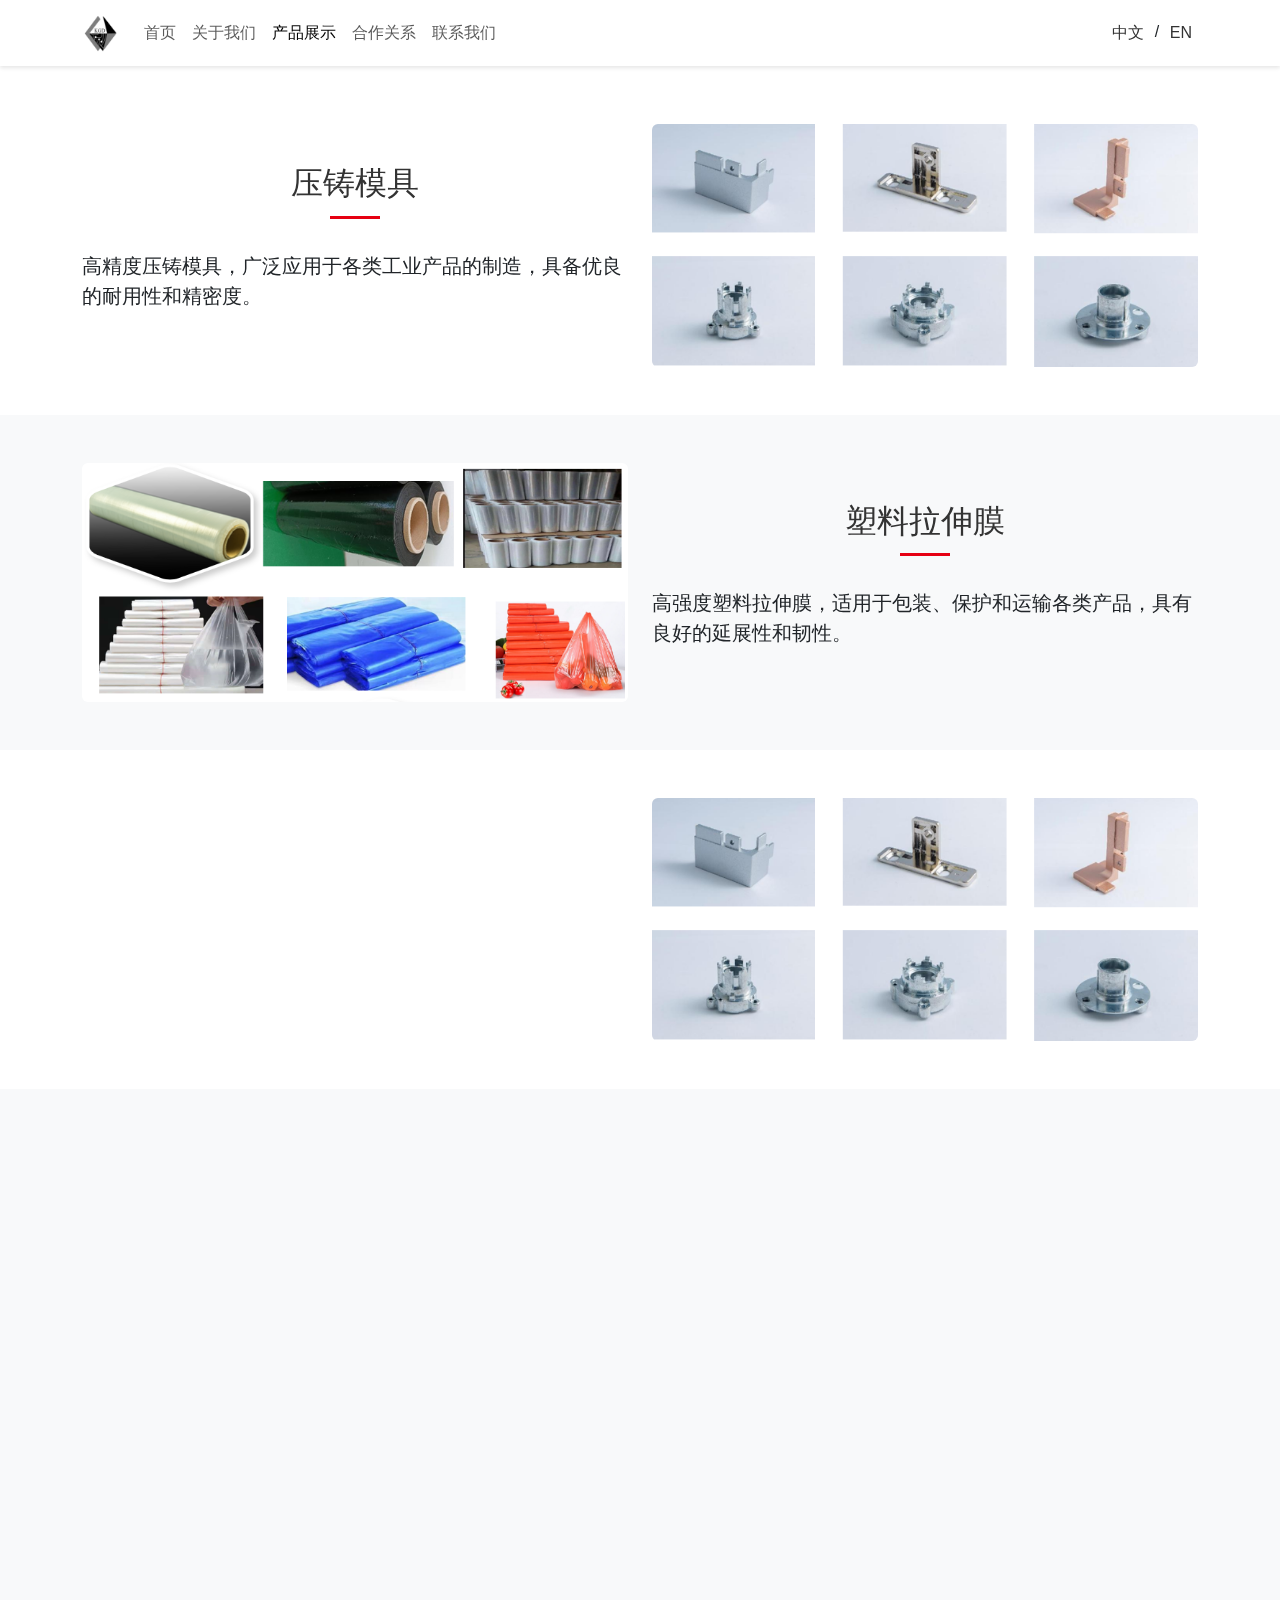
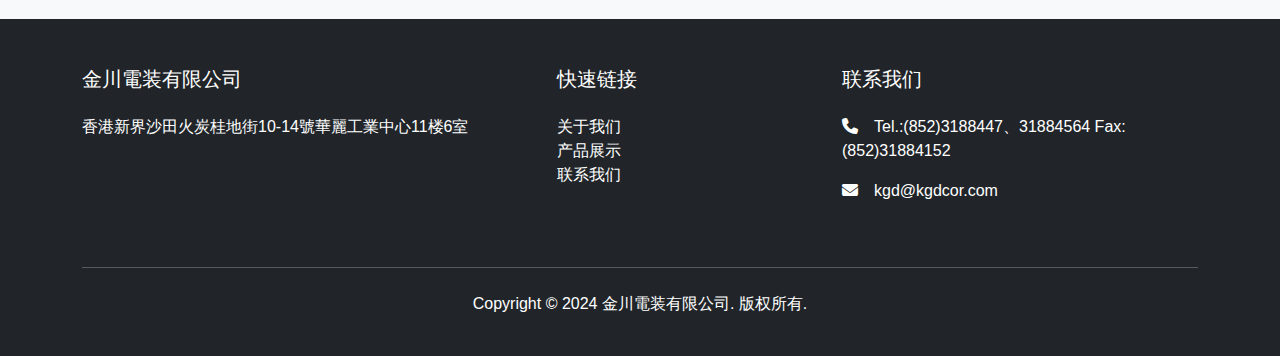
<file: smartphone.html>
<!DOCTYPE html>
<html lang="zh">
<head>
    <meta charset="UTF-8">
    <meta name="viewport" content="width=device-width, initial-scale=1.0">
    <title>产品展示</title>
    <link href="https://cdn.jsdelivr.net/npm/bootstrap@5.3.0/dist/css/bootstrap.min.css" rel="stylesheet">
    <link href="https://unpkg.com/aos@2.3.1/dist/aos.css" rel="stylesheet">
    <link href="css/style.css" rel="stylesheet">
    <link rel="stylesheet" href="https://cdnjs.cloudflare.com/ajax/libs/font-awesome/6.5.1/css/all.min.css">
</head>
<body>
    <!-- 导航栏 -->
    <nav class="navbar navbar-expand-lg navbar-light bg-white fixed-top">
        <div class="container">
            <a class="navbar-brand" href="index.html">
                <!-- <img src="https://placehold.co/160x40/0056b3/ffffff" alt="Longcheer" height="40"> -->
                <img src="./pic/logo.png" alt="Longcheer" height="40">
            </a>
            <button class="navbar-toggler" type="button" data-bs-toggle="collapse" data-bs-target="#navbarNav">
                <span class="navbar-toggler-icon"></span>
            </button>
            <div class="collapse navbar-collapse" id="navbarNav">
                <ul class="navbar-nav me-auto">
                    <li class="nav-item">
                        <a class="nav-link" href="index.html" data-lang="nav-home">首页</a>
                    </li>
                    <li class="nav-item">
                        <a class="nav-link" href="about.html" data-lang="nav-about">关于我们</a>
                    </li>
                    <li class="nav-item">
                        <a class="nav-link active" href="smartphone.html" data-lang="nav-products">产品展示</a>
                    </li>
                    <li class="nav-item">
                        <a class="nav-link" href="culture.html" data-lang="nav-culture">合作关系</a>
                    </li>
                    <li class="nav-item">
                        <a class="nav-link" href="contact.html" data-lang="nav-esg">联系我们</a>
                    </li>
                </ul>
                <div class="language-switch">
                    <button class="btn btn-link" onclick="switchLanguage('zh')">中文</button>
                    <span>/</span>
                    <button class="btn btn-link" onclick="switchLanguage('en')">EN</button>
                </div>
            </div>
        </div>
    </nav>

    <!-- 产品展示：压铸模具 -->
    <section class="product-section py-5">
        <div class="container">
            <div class="row align-items-center">
                <div class="col-md-6" data-aos="fade-right">
                    <h2 class="section-title" data-lang="product1-title" style="text-align: center;">压铸模具</h2>
                    <p class="lead" data-lang="product1-desc">高精度压铸模具，广泛应用于各类工业产品的制造，具备优良的耐用性和精密度。</p>
                </div>
                <div class="col-md-6" data-aos="fade-left">
                    <img src="./pic/product-1.png" alt="压铸模具" class="img-fluid rounded">
                </div>
            </div>
        </div>
    </section>

    <!-- 产品展示：塑料拉伸膜 -->
    <section class="product-section py-5 bg-light">
        <div class="container">
            <div class="row align-items-center flex-md-row-reverse">
                <div class="col-md-6" data-aos="fade-left">
                    <h2 class="section-title" data-lang="product2-title" style="text-align: center;">塑料拉伸膜</h2>
                    <p class="lead" data-lang="product2-desc">高强度塑料拉伸膜，适用于包装、保护和运输各类产品，具有良好的延展性和韧性。</p>
                </div>
                <div class="col-md-6" data-aos="fade-right">
                    <img src="./pic/product-2.png" alt="塑料拉伸膜" class="img-fluid rounded">
                </div>
            </div>
        </div>
    </section>

    <!-- 产品展示：硬件展示 -->
    <section class="product-section py-5">
        <div class="container">
            <div class="row align-items-center">
                <div class="col-md-6" data-aos="fade-right">
                    <h2 class="section-title" data-lang="product3-title" style="text-align: center;">硬件展示</h2>
                    <p class="lead" data-lang="product3-desc">多样化精密五金件，广泛应用于电子、机械等领域，满足客户多样化需求。</p>
                </div>
                <div class="col-md-6" data-aos="fade-left">
                    <img src="./pic/product-3.png" alt="硬件展示" class="img-fluid rounded">
                </div>
            </div>
        </div>
    </section>

    <!-- 产品展示横幅 -->
    <section class="smartphone-banner">
        <div class="container">
            <div class="row align-items-center">
                <div class="col-md-6" data-aos="fade-right">
                    <h1 class="section-title" data-lang="main-equipment-title" style="text-align: center;">主要设备</h1>
                </div>
                <div class="col-md-6" data-aos="fade-left">
                    <div id="mainEquipmentCarousel" class="carousel slide equipment-carousel" data-bs-ride="carousel" data-bs-interval="3000">
                        <div class="carousel-inner">
                            <div class="carousel-item active">
                                <img src="./pic/machine-1.png" class="d-block w-100 equipment-img" alt="主要设备1">
                            </div>
                            <div class="carousel-item">
                                <img src="./pic/machine-2.png" class="d-block w-100 equipment-img" alt="主要设备2">
                            </div>
                            <div class="carousel-item">
                                <img src="./pic/machine-3.png" class="d-block w-100 equipment-img" alt="主要设备3">
                            </div>
                        </div>
                        <button class="carousel-control-prev" type="button" data-bs-target="#mainEquipmentCarousel" data-bs-slide="prev">
                            <span class="carousel-control-prev-icon" aria-hidden="true"></span>
                            <span class="visually-hidden">Previous</span>
                        </button>
                        <button class="carousel-control-next" type="button" data-bs-target="#mainEquipmentCarousel" data-bs-slide="next">
                            <span class="carousel-control-next-icon" aria-hidden="true"></span>
                            <span class="visually-hidden">Next</span>
                        </button>
                    </div>
                </div>
            </div>
        </div>
    </section>

    <!-- 页脚 -->
    <footer class="bg-dark text-white pt-5 pb-4">
        <div class="container">
            <div class="row">
                <!-- Company Info -->
                <div class="col-md-5 mb-4">
                    <h5 class="text-uppercase mb-4" data-lang="footer-company-name">金川電装有限公司</h5>
                    <p data-lang="footer-address">香港新界沙田火炭桂地街10-14號華麗工業中心11楼6室</p>
                </div>
    
                <!-- Quick Links -->
                <div class="col-md-3 mb-4">
                    <h5 class="text-uppercase mb-4" data-lang="footer-quick-links">快速链接</h5>
                    <ul class="list-unstyled">
                        <li><a href="about.html" class="text-white" data-lang="nav-about">关于我们</a></li>
                        <li><a href="smartphone.html" class="text-white" data-lang="nav-products">产品展示</a></li>
                        <li><a href="contact.html" class="text-white" data-lang="nav-contact">联系我们</a></li>
                    </ul>
                </div>
    
                <!-- Contact -->
                <div class="col-md-4 mb-4">
                    <h5 class="text-uppercase mb-4" data-lang="nav-contact">联系我们</h5>
                    <p><i class="fas fa-phone me-3"></i><span data-lang="footer-contact-info">Tel.:(852)3188447、31884564 Fax:(852)31884152</span></p>
                    <p><i class="fas fa-envelope me-3"></i><a href="mailto:kgd@kgdcor.com" class="text-white" data-lang="footer-email">kgd@kgdcor.com</a></p>
                </div>
            </div>
    
            <hr class="my-4">
    
            <!-- Copyright -->
            <div class="row align-items-center">
                <div class="col-md-12 text-center">
                    <p>Copyright © 2024 <span data-lang="footer-company-name">金川電装有限公司</span>. <span data-lang="footer-copyright">版权所有</span>.</p>
                </div>
            </div>
        </div>
    </footer>

    <script src="https://cdn.jsdelivr.net/npm/bootstrap@5.3.0/dist/js/bootstrap.bundle.min.js"></script>
    <script src="https://unpkg.com/aos@2.3.1/dist/aos.js"></script>
    <script src="js/main.js"></script>
</body>
</html>
</file>
<file: css/style.css>
/* 全局样式 */
:root {
    --primary-color: #e60012;
    --secondary-color: #333;
}

body {
    font-family: "Microsoft YaHei", sans-serif;
    padding-top: 76px;
}

/* 导航栏样式 */
.navbar {
    box-shadow: 0 2px 4px rgba(0,0,0,0.1);
}

.navbar-brand img {
    max-height: 40px;
}

.language-switch .btn-link {
    color: var(--secondary-color);
    text-decoration: none;
    padding: 0 5px;
}

.language-switch .btn-link:hover {
    color: var(--primary-color);
}

/* 首页横幅 */
.hero-section {
    background: linear-gradient(rgba(255,255,255,0.9), rgba(255,255,255,0.9)), url('../images/hero-bg.jpg');
    background-size: cover;
    background-position: center;
    min-height: 100vh;
    display: flex;
    align-items: center;
}

/* 章节标题 */
.section-title {
    color: var(--secondary-color);
    margin-bottom: 2rem;
    position: relative;
    padding-bottom: 1rem;
}

.section-title::after {
    content: '';
    position: absolute;
    bottom: 0;
    left: 50%;
    right: 50%;
    transform: translateX(-50%);
    width: 50px;
    height: 3px;
    background-color: var(--primary-color);
}

.text-center .section-title::after {
    left: 50%;
    transform: translateX(-50%);
}

/* 文化板块 */
.culture-item {
    padding: 2rem;
    background: #fff;
    border-radius: 8px;
    box-shadow: 0 0 15px rgba(0,0,0,0.1);
    height: 100%;
    transition: transform 0.3s ease;
}

.culture-item:hover {
    transform: translateY(-5px);
}

/* 产品卡片 */
.card {
    border: none;
    box-shadow: 0 0 15px rgba(0,0,0,0.1);
    transition: transform 0.3s ease;
}

.card:hover {
    transform: translateY(-5px);
}

/* 响应式调整 */
@media (max-width: 768px) {
    .hero-section {
        text-align: center;
    }
    
    .section-title {
        text-align: center;
    }
    
    .section-title::after {
        left: 50%;
        transform: translateX(-50%);
    }
}

/* 动画效果 */
[data-aos] {
    opacity: 0;
    transition-duration: 0.8s;
    transition-property: opacity, transform;
}

[data-aos].aos-animate {
    opacity: 1;
}

/* 职业发展页面样式 */
.career-banner {
    background: linear-gradient(rgba(255,255,255,0.9), rgba(255,255,255,0.9)), url('../images/career-bg.jpg');
    background-size: cover;
    background-position: center;
    padding: 120px 0 60px;
    margin-bottom: 2rem;
}

.career-banner h1 {
    color: var(--primary-color);
    margin-bottom: 1rem;
}

.career-philosophy {
    background-color: #fff;
}

.career-philosophy .lead {
    font-size: 1.2rem;
    line-height: 1.8;
    color: var(--secondary-color);
}

.career-development {
    background-color: #f8f9fa;
}

.career-plan {
    background-color: #fff;
}

/* ESG页面样式 */
.esg-banner {
    background-color: #f8f9fa;
    padding: 80px 0;
    position: relative;
}

.esg-strategy {
    padding: 60px 0;
    background: linear-gradient(135deg, #ffffff 0%, #f5f5f5 100%);
}

.esg-strategy .card {
    border: none;
    box-shadow: 0 4px 15px rgba(0, 0, 0, 0.1);
    transition: transform 0.3s ease;
}

.esg-strategy .card:hover {
    transform: translateY(-5px);
}

.esg-governance {
    padding: 60px 0;
    background-color: #ffffff;
}

.governance-level {
    border-left: 4px solid #28a745;
    padding-left: 20px;
    margin-bottom: 30px;
}

.governance-level h4 {
    color: #28a745;
    margin-bottom: 10px;
}

.esg-performance {
    padding: 60px 0;
    background-color: #f8f9fa;
}

.performance-card {
    background: #fff;
    border-radius: 10px;
    padding: 25px;
    margin-bottom: 30px;
    box-shadow: 0 4px 15px rgba(0, 0, 0, 0.1);
}

.performance-card.env {
    border-top: 4px solid #28a745;
}

.performance-card.social {
    border-top: 4px solid #007bff;
}

.performance-card.gov {
    border-top: 4px solid #6c757d;
}

.performance-card h4 {
    margin-bottom: 20px;
    font-weight: bold;
}

.performance-card ul {
    list-style: none;
    padding-left: 0;
}

.performance-card ul li {
    margin-bottom: 10px;
    color: #666;
}

.esg-reports {
    padding: 60px 0;
    background-color: #ffffff;
}

.report-card {
    text-align: center;
    padding: 30px;
    border-radius: 10px;
    background: #f8f9fa;
    transition: all 0.3s ease;
}

.report-card:hover {
    background: #e9ecef;
}

.download-btn {
    display: inline-block;
    padding: 10px 25px;
    background-color: #28a745;
    color: #fff;
    border-radius: 5px;
    text-decoration: none;
    transition: background-color 0.3s ease;
}

.download-btn:hover {
    background-color: #218838;
    color: #fff;
    text-decoration: none;
}

@media (max-width: 768px) {
    .esg-banner {
        padding: 40px 0;
    }
    
    .performance-card {
        margin-bottom: 20px;
    }
    
    .governance-level {
        margin-bottom: 20px;
    }
}

/* 智能手机页面样式 */
.smartphone-banner {
    background-color: #f8f9fa;
    padding: 120px 0 60px;
    position: relative;
    overflow: hidden;
}

.phone-showcase {
    position: relative;
}

.phone-showcase img {
    max-height: 400px;
    width: auto;
    transform: perspective(1000px) rotateY(15deg);
    transition: transform 0.5s ease;
}

.phone-showcase img:hover {
    transform: perspective(1000px) rotateY(0deg);
}

.product-planning {
    position: relative;
}

.product-planning::before {
    content: '';
    position: absolute;
    top: 0;
    left: 0;
    right: 0;
    height: 1px;
    background: linear-gradient(to right, transparent, var(--primary-color), transparent);
}

.tech-innovation {
    position: relative;
}

.tech-innovation img {
    box-shadow: 0 10px 30px rgba(0,0,0,0.1);
    transition: transform 0.3s ease;
}

.tech-innovation img:hover {
    transform: translateY(-10px);
}

.platform-support {
    background-color: #fff;
}

.platform-icons {
    display: flex;
    justify-content: center;
    align-items: center;
    flex-wrap: wrap;
    gap: 2rem;
}

.platform-icons img {
    height: 40px;
    opacity: 0.7;
    transition: all 0.3s ease;
    filter: grayscale(100%);
}

.platform-icons img:hover {
    opacity: 1;
    filter: grayscale(0%);
    transform: scale(1.1);
}

.quality-management img {
    border-radius: 8px;
    box-shadow: 0 10px 30px rgba(0,0,0,0.1);
}

@media (max-width: 768px) {
    .phone-showcase {
        margin-top: 2rem;
        justify-content: center !important;
    }
    
    .phone-showcase img {
        max-height: 300px;
        margin: 0 0.5rem;
    }
    
    .platform-icons {
        gap: 1rem;
    }
    
    .platform-icons img {
        height: 30px;
    }
}

/* 合作关系页面样式 */
.culture-banner {
    background: linear-gradient(rgba(255,255,255,0.9), rgba(255,255,255,0.9)), url('../images/culture-bg.jpg');
    background-size: cover;
    background-position: center;
    padding: 120px 0 60px;
    margin-bottom: 2rem;
}

.culture-content .culture-item {
    padding: 2rem;
    background: #fff;
    border-radius: 8px;
    box-shadow: 0 0 20px rgba(0,0,0,0.1);
    height: 100%;
    transition: all 0.3s ease;
    overflow: hidden;
}

.culture-content .culture-item:hover {
    transform: translateY(-10px);
    box-shadow: 0 15px 30px rgba(0,0,0,0.15);
}

.culture-content .culture-image {
    margin: -2rem -2rem 2rem;
    overflow: hidden;
}

.culture-content .culture-image img {
    width: 100%;
    height: 200px;
    object-fit: cover;
    transition: transform 0.3s ease;
}

.culture-content .culture-item:hover .culture-image img {
    transform: scale(1.1);
}

.culture-content .bg-primary {
    background: var(--primary-color) !important;
}

.culture-content .mission-content {
    padding: 3rem 2rem;
}

.team-spirit {
    background-color: #f8f9fa;
}

.team-photos img {
    width: 100%;
    height: 300px;
    object-fit: cover;
    border-radius: 8px;
    transition: transform 0.3s ease;
}

.team-photos img:hover {
    transform: scale(1.02);
}

@media (max-width: 768px) {
    .team-photos img {
        height: 200px;
        margin-bottom: 1rem;
    }
}

/* 联系我们页面样式 */
.contact-banner {
    background: linear-gradient(rgba(255,255,255,0.9), rgba(255,255,255,0.9)), url('../images/contact-bg.jpg');
    background-size: cover;
    background-position: center;
    padding: 120px 0 60px;
    margin-bottom: 2rem;
}

.contact-item {
    padding: 2rem;
    background: #fff;
    border-radius: 8px;
    box-shadow: 0 0 20px rgba(0,0,0,0.1);
    height: 100%;
    transition: all 0.3s ease;
}

.contact-item:hover {
    transform: translateY(-10px);
    box-shadow: 0 15px 30px rgba(0,0,0,0.15);
}

.contact-item i {
    color: var(--primary-color);
}

.map-container {
    border-radius: 8px;
    overflow: hidden;
    box-shadow: 0 0 20px rgba(0,0,0,0.1);
}

.contact-form {
    background-color: #fff;
}

.contact-form .form-control {
    padding: 0.8rem;
    border: 1px solid #ddd;
    border-radius: 4px;
}

.contact-form .form-control:focus {
    border-color: var(--primary-color);
    box-shadow: 0 0 0 0.2rem rgba(230, 0, 18, 0.25);
}

.contact-form .btn-primary {
    background-color: var(--primary-color);
    border-color: var(--primary-color);
    padding: 0.8rem 2rem;
    font-weight: 500;
    transition: all 0.3s ease;
}

.contact-form .btn-primary:hover {
    background-color: #cc0000;
    border-color: #cc0000;
    transform: translateY(-2px);
}

@media (max-width: 768px) {
    .contact-banner {
        padding: 80px 0 40px;
    }
    
    .contact-item {
        margin-bottom: 1.5rem;
    }
    
    .map-container {
        margin: 0 -15px;
        border-radius: 0;
    }
}

/* 关于我们页面样式 */
.about-banner {
    background: linear-gradient(rgba(255,255,255,0.9), rgba(255,255,255,0.9)), url('../images/about-bg.jpg');
    background-size: cover;
    background-position: center;
    padding: 120px 0 60px;
    margin-bottom: 2rem;
}

.timeline {
    position: relative;
    padding: 2rem 0;
}

.timeline::before {
    content: '';
    position: absolute;
    left: 50%;
    top: 0;
    bottom: 0;
    width: 2px;
    background: var(--primary-color);
    transform: translateX(-50%);
}

.timeline-item {
    position: relative;
    margin-bottom: 3rem;
}

.timeline-item:last-child {
    margin-bottom: 0;
}

.timeline-item .year {
    position: absolute;
    left: 50%;
    top: 40px;
    transform: translateX(-50%);
    background: var(--primary-color);
    color: white;
    padding: 0.5rem 1.5rem;
    border-radius: 20px;
    font-weight: bold;
}

.timeline-item .content {
    width: 45%;
    padding: 1.5rem;
    background: white;
    border-radius: 8px;
    box-shadow: 0 0 20px rgba(0,0,0,0.1);
}

.timeline-item:nth-child(odd) .content {
    margin-left: auto;
}

.advantage-item {
    padding: 2rem;
    background: white;
    border-radius: 8px;
    box-shadow: 0 0 20px rgba(0,0,0,0.1);
    height: 100%;
    transition: all 0.3s ease;
}

.advantage-item:hover {
    transform: translateY(-10px);
    box-shadow: 0 15px 30px rgba(0,0,0,0.15);
}

.advantage-item i {
    color: var(--primary-color);
}

@media (max-width: 768px) {
    .about-banner {
        padding: 80px 0 40px;
    }
    
    .timeline::before {
        left: 20px;
    }
    
    .timeline-item .year {
        left: -10px;
        top: 40px;
        transform: none;
    }
    
    .timeline-item .content {
        width: calc(100% - 50px);
        margin-left: 50px !important;
    }
}

.product-img {
    object-fit: contain;
    height: 220px;
    background: #f8f9fa;
}

.equipment-carousel {
    height: 350px;
    background: #f8f9fa;
    display: flex;
    align-items: center;
    justify-content: center;
}
.equipment-carousel .carousel-inner,
.equipment-carousel .carousel-item,
.equipment-carousel .equipment-img {
    height: 100%;
}
.equipment-carousel .equipment-img {
    object-fit: contain;
    width: 100%;
    background: #f8f9fa;
}

footer a {
    text-decoration: none;
    transition: color 0.3s;
}

footer a:hover {
    color: #0d6efd !important; /* Bootstrap primary color */
}

@media (max-width: 767.98px) {
  .card.h-100 {
    display: flex;
    flex-direction: column-reverse;
  }
  .card.h-100 .product-img {
    width: 100%;
    /* 保证图片宽度自适应 */
  }
}
</file>
